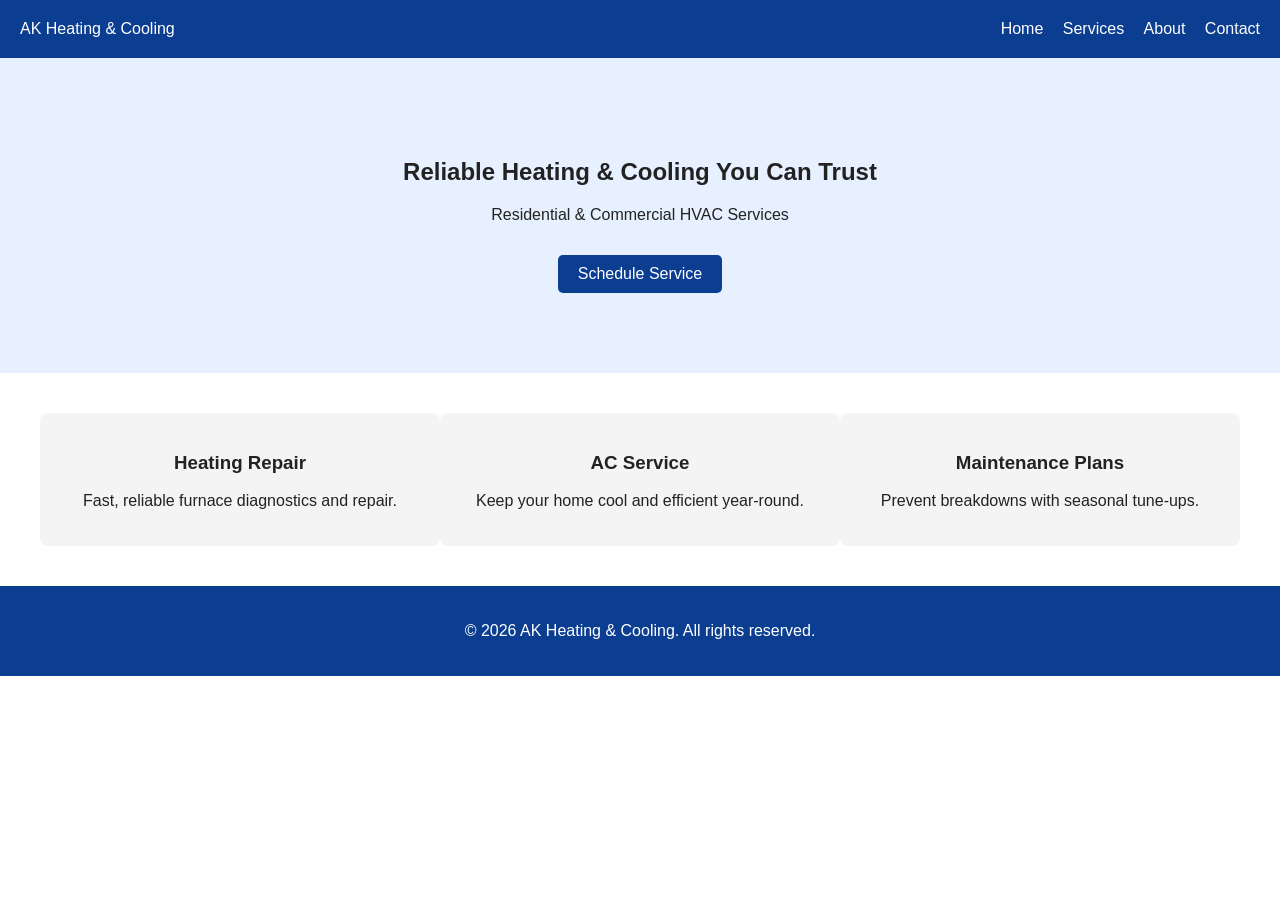
<file: index.html>
<!DOCTYPE html>
<html lang="en">
<head>
  <meta charset="UTF-8">
  <meta name="viewport" content="width=device-width, initial-scale=1.0">
  <title>AK Heating & Cooling | Home</title>
  <link rel="stylesheet" href="styles.css">
</head>
<body>

<header>
  <div class="logo">AK Heating & Cooling</div>
  <nav>
    <a href="index.html">Home</a>
    <a href="services.html">Services</a>
    <a href="about.html">About</a>
    <a href="contact.html">Contact</a>
  </nav>
</header>

<section class="hero">
  <h1>Reliable Heating & Cooling You Can Trust</h1>
  <p>Residential & Commercial HVAC Services</p>
  <a class="btn" href="contact.html">Schedule Service</a>
</section>

<section class="features">
  <div class="card">
    <h3>Heating Repair</h3>
    <p>Fast, reliable furnace diagnostics and repair.</p>
  </div>
  <div class="card">
    <h3>AC Service</h3>
    <p>Keep your home cool and efficient year-round.</p>
  </div>
  <div class="card">
    <h3>Maintenance Plans</h3>
    <p>Prevent breakdowns with seasonal tune-ups.</p>
  </div>
</section>

<footer>
  <p>© 2026 AK Heating & Cooling. All rights reserved.</p>
</footer>

<script src="script.js"></script>
</body>
</html>
</file>
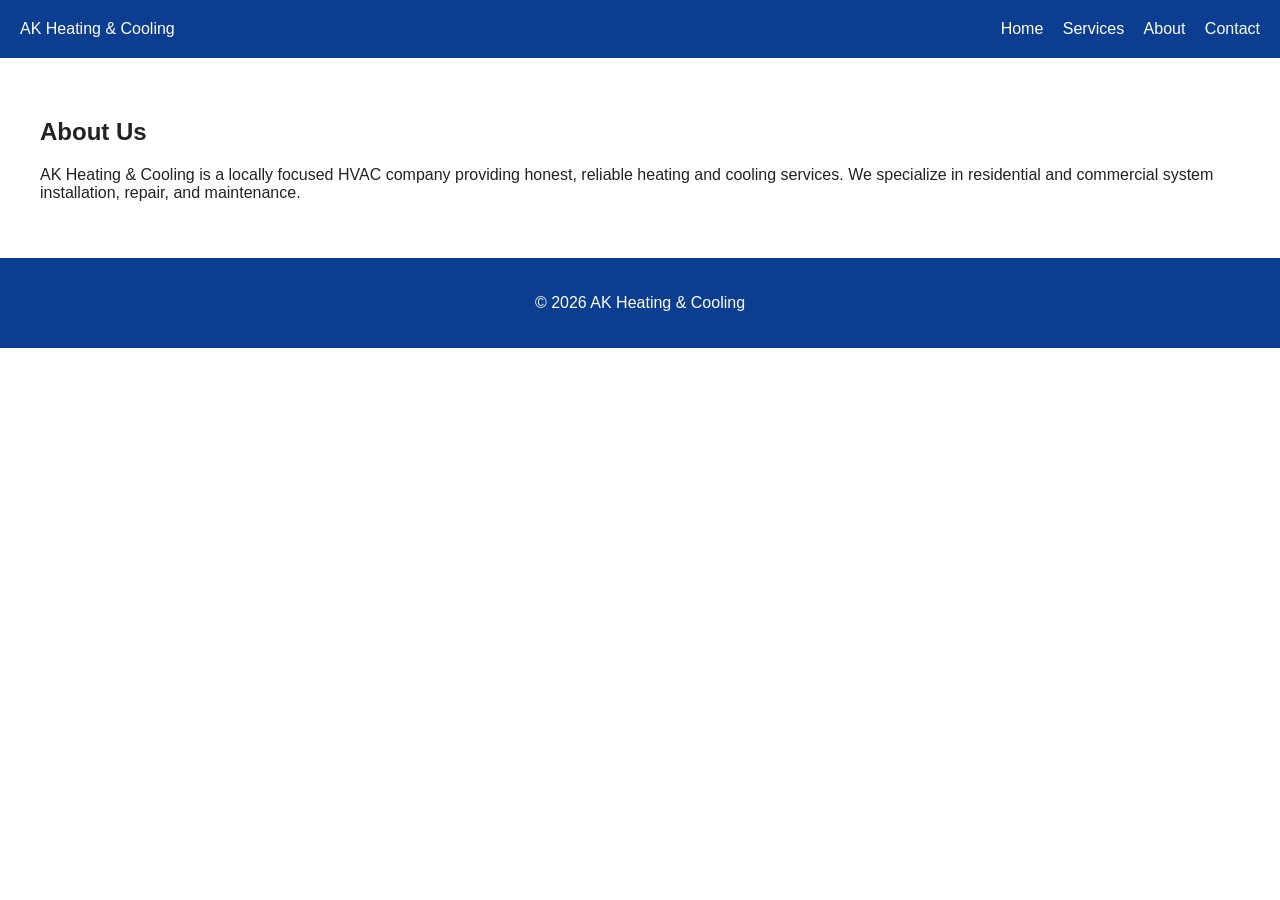
<file: about.html>
<!DOCTYPE html>
<html>
<head>
  <title>About | AK Heating & Cooling</title>
  <link rel="stylesheet" href="styles.css">
</head>
<body>

<header>
  <div class="logo">AK Heating & Cooling</div>
  <nav>
    <a href="index.html">Home</a>
    <a href="services.html">Services</a>
    <a href="about.html">About</a>
    <a href="contact.html">Contact</a>
  </nav>
</header>

<section class="page">
  <h1>About Us</h1>
  <p>
    AK Heating & Cooling is a locally focused HVAC company providing honest,
    reliable heating and cooling services. We specialize in residential and
    commercial system installation, repair, and maintenance.
  </p>
</section>

<footer>
  <p>© 2026 AK Heating & Cooling</p>
</footer>

</body>
</html>
</file>
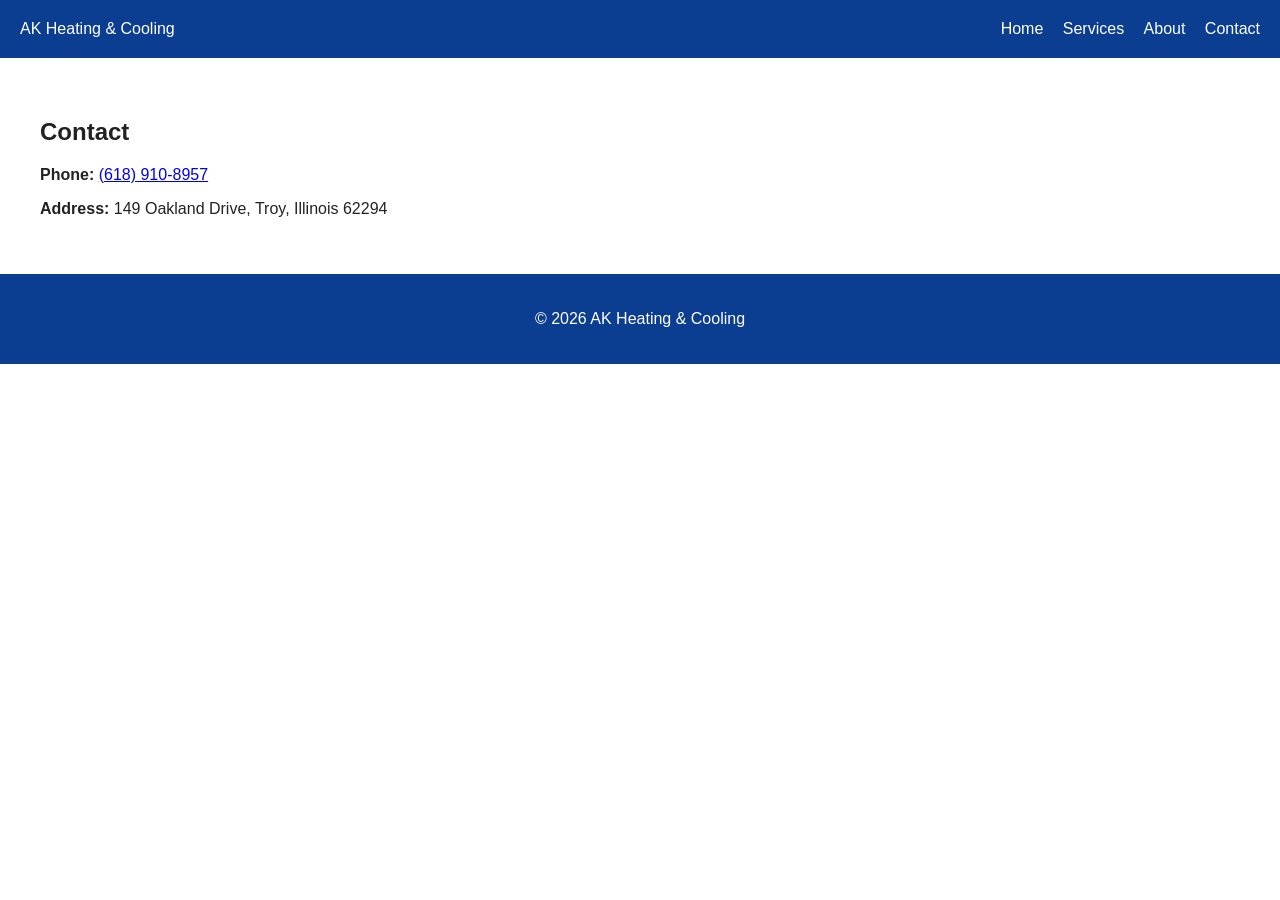
<file: contact.html>
<!DOCTYPE html>
<html>
<head>
  <title>Contact | AK Heating & Cooling</title>
  <link rel="stylesheet" href="styles.css">
</head>
<body>

<header>
  <div class="logo">AK Heating & Cooling</div>
  <nav>
    <a href="index.html">Home</a>
    <a href="services.html">Services</a>
    <a href="about.html">About</a>
    <a href="contact.html">Contact</a>
  </nav>
</header>

<section class="page">
  <h1>Contact</h1>

  <p><strong>Phone:</strong> <a href="tel:6189108957">(618) 910-8957</a></p>
  <p><strong>Address:</strong> 149 Oakland Drive, Troy, Illinois 62294</p>

</section>

<footer>
  <p>© 2026 AK Heating & Cooling</p>
</footer>

</body>
</html>
</file>
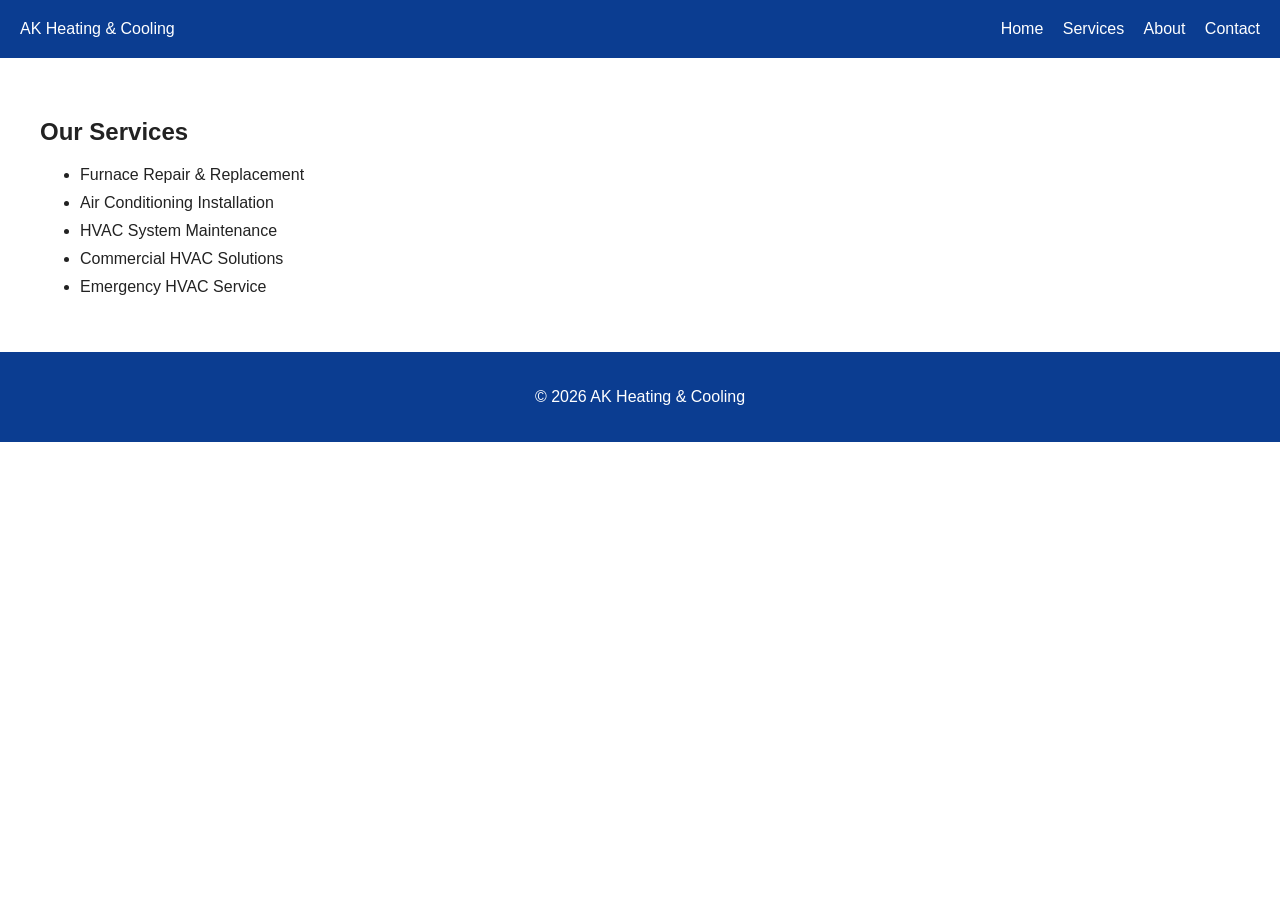
<file: services.html>
<!DOCTYPE html>
<html>
<head>
  <title>Services | AK Heating & Cooling</title>
  <link rel="stylesheet" href="styles.css">
</head>
<body>

<header>
  <div class="logo">AK Heating & Cooling</div>
  <nav>
    <a href="index.html">Home</a>
    <a href="services.html">Services</a>
    <a href="about.html">About</a>
    <a href="contact.html">Contact</a>
  </nav>
</header>

<section class="page">
  <h1>Our Services</h1>

  <ul class="service-list">
    <li>Furnace Repair & Replacement</li>
    <li>Air Conditioning Installation</li>
    <li>HVAC System Maintenance</li>
    <li>Commercial HVAC Solutions</li>
    <li>Emergency HVAC Service</li>
  </ul>
</section>

<footer>
  <p>© 2026 AK Heating & Cooling</p>
</footer>

</body>
</html>
</file>
<file: styles.css>
body {
  margin: 0;
  font-family: Arial, sans-serif;
  color: #222;
}

header {
  display: flex;
  justify-content: space-between;
  padding: 20px;
  background: #0b3d91;
  color: white;
}

nav a {
  color: white;
  margin-left: 15px;
  text-decoration: none;
}

.hero {
  text-align: center;
  padding: 80px 20px;
  background: #e6f0ff;
}

.btn {
  display: inline-block;
  margin-top: 15px;
  padding: 10px 20px;
  background: #0b3d91;
  color: white;
  text-decoration: none;
  border-radius: 5px;
}

.features {
  display: flex;
  justify-content: space-around;
  padding: 40px;
}

.card {
  width: 30%;
  padding: 20px;
  background: #f4f4f4;
  border-radius: 8px;
  text-align: center;
}

.page {
  padding: 40px;
}

.service-list li {
  margin: 10px 0;
}

form {
  display: flex;
  flex-direction: column;
  width: 300px;
}

form input, form textarea {
  margin-bottom: 10px;
  padding: 10px;
}

footer {
  text-align: center;
  padding: 20px;
  background: #0b3d91;
  color: white;
}
</file>
